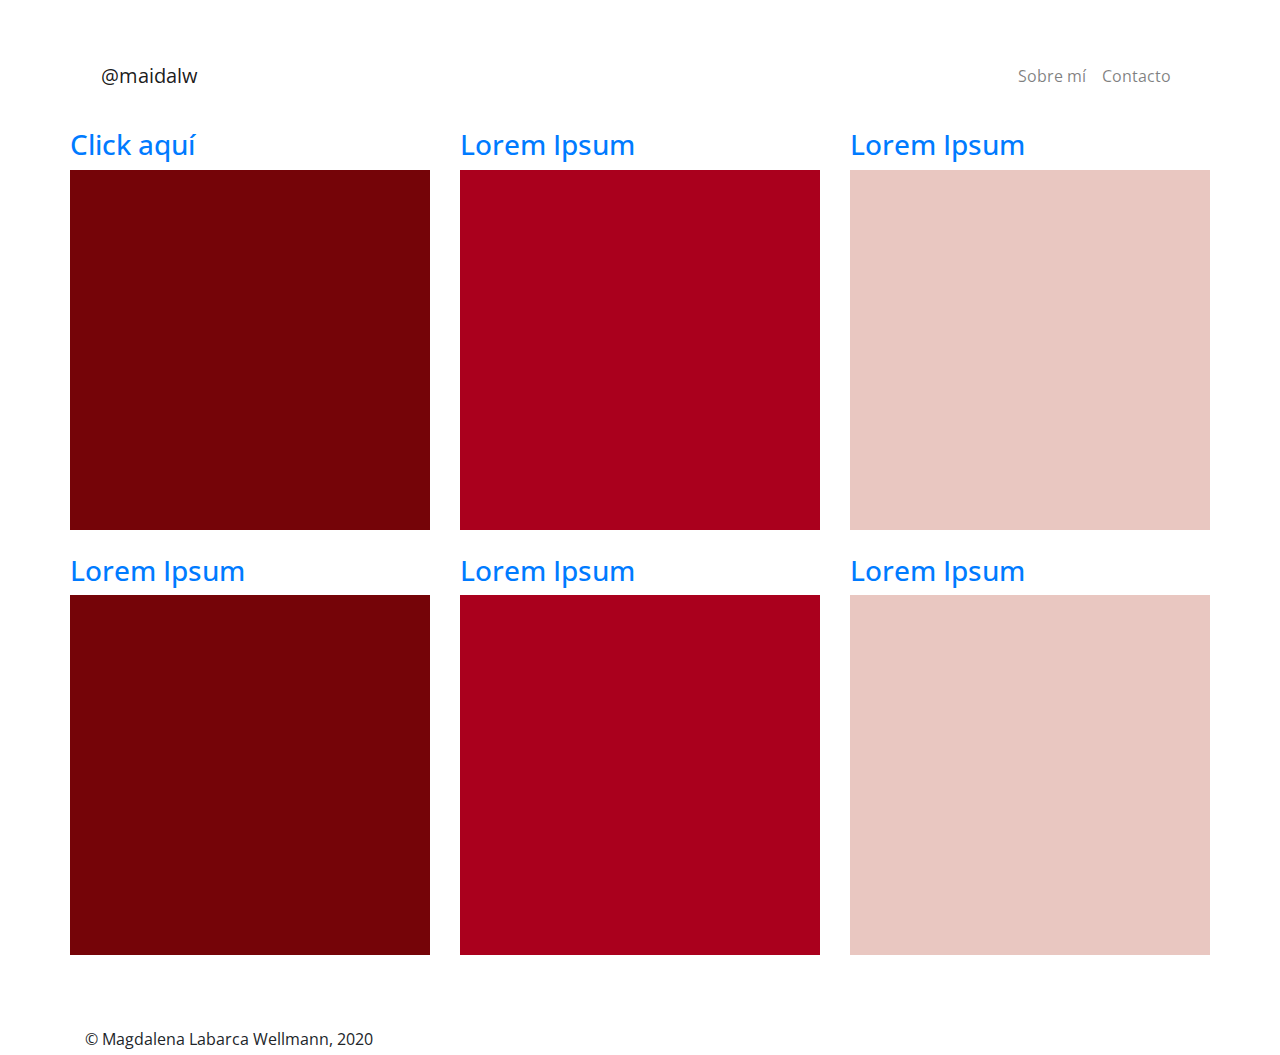
<file: index.html>
<!doctype html>
<html lang="es">
  <head>
<!-- Required meta tags -->
    <meta charset="utf-8">
    <meta name="viewport" content="width=device-width, initial-scale=1, shrink-to-fit=no">

<!-- meta tags hidden-->
    <meta name="robots" content="noindex" />
    <meta name="AdsBot-Google" content="noindex" />

<!-- Bootstrap CSS -->
    <link rel="stylesheet" href="https://stackpath.bootstrapcdn.com/bootstrap/4.4.1/css/bootstrap.min.css" integrity="sha384-Vkoo8x4CGsO3+Hhxv8T/Q5PaXtkKtu6ug5TOeNV6gBiFeWPGFN9MuhOf23Q9Ifjh" crossorigin="anonymous">

<!-- estilo -->
   <style>
    @import url('https://fonts.googleapis.com/css2?family=Open+Sans:wght@300&display=swap');
    body{

    font-family: 'Open Sans', sans-serif;

    }
</style>

    <title>@maidalw</title>

   <!-- no me funciona uwu
    <link href="https://fonts.googleapis.com/css2?family=Open+Sans:wght@300&display=swap" rel="stylesheet">

    <link href="estilo.css" rel="stylesheet"/>
    -->
  </head>

 <body class="bg-white pt-5">

  <div class="container">
  <header>
    <!-- navbar -->
    <nav class="navbar navbar-expand-md navbar-light bg-white mb-4">
  <a class="navbar-brand" href="index.html">@maidalw<span class="sr-only">(current)</span></a>
  <button class="navbar-toggler" type="button" data-toggle="collapse" data-target="#navbarCollapse" aria-controls="navbarCollapse" aria-expanded="false" aria-label="Toggle navigation">
    <span class="navbar-toggler-icon"></span>
  </button>
  <div class="collapse navbar-collapse" id="navbarCollapse">
    <ul class="navbar-nav ml-auto">
      <li class="nav-item">
        <a class="nav-link" href="page-1.html">Sobre mí</a>
      </li>
      <li class="nav-item">
        <a class="nav-link" href="page-2.html">Contacto</a>
      </li>
    </ul>
    </div>
  </div>
</nav>
   </header>

 <!-- PORTAFOLIO -->
     <section class="section site-portfolio">
      <div class="container">
        <div class="row mb-5 align-items-center">
          <div class="col-md-12 col-lg-6 mb-4 mb-lg-0" data-aos="fade-up">
             <div class="col-md-12 col-lg-6 text-left text-lg-right" data-aos="fade-up" data-aos-delay="100">
          </div>
        </div>
        <div id="portfolio-grid" class="row no-gutter" data-aos="fade-up" data-aos-delay="200">
          <div class="item web col-sm-6 col-md-4 col-lg-4 mb-4">
            <a href="proyecto-1.html" class="item-wrap fancybox text-decoration-none">
              <div class="work-info">
                <h3>Click aquí</h3>
        
              </div>
              <img class="img-fluid" src="1.jpg">
            </a>
          </div>
          <div class="item photography col-sm-6 col-md-4 col-lg-4 mb-4">
            <a href="#" class="item-wrap fancybox text-decoration-none">
              <div class="work-info">
                <h3>Lorem Ipsum</h3>
                
              </div>
              <img class="img-fluid" src="2.jpg">
            </a>
          </div>
          <div class="item branding col-sm-6 col-md-4 col-lg-4 mb-4">
            <a href="#" class="item-wrap fancybox text-decoration-none">
              <div class="work-info">
                <h3>Lorem Ipsum</h3>
               
              </div>
              <img class="img-fluid" src="3.jpg">
            </a>
          </div>
          <div class="item design col-sm-6 col-md-4 col-lg-4 mb-4">
            <a href="#" class="item-wrap fancybox text-decoration-none">
              <div class="work-info">
                <h3>Lorem Ipsum</h3>
    
              </div>
              <img class="img-fluid" src="1.jpg">
            </a>
          </div>
          <div class="item photography col-sm-6 col-md-4 col-lg-4 mb-4">
            <a href="#" class="item-wrap fancybox text-decoration-none">
              <div class="work-info">
                <h3>Lorem Ipsum</h3>
       
              </div>
              <img class="img-fluid" src="2.jpg">
            </a>
          </div>
          <div class="item branding col-sm-6 col-md-4 col-lg-4 mb-4">
            <a href="#" class="item-wrap fancybox text-decoration-none">
              <div class="work-info">
                <h3>Lorem Ipsum</h3>
                
              </div>
              <img class="img-fluid" src="3.jpg">
            </a>
          </div>
        </div>
      </div>
    </section>

<script src="https://code.jquery.com/jquery-3.5.1.min.js" integrity="sha256-9/aliU8dGd2tb6OSsuzixeV4y/faTqgFtohetphbbj0=" crossorigin="anonymous"></script>
    <script src="https://cdn.jsdelivr.net/npm/popper.js@1.16.0/dist/umd/popper.min.js" integrity="sha384-Q6E9RHvbIyZFJoft+2mJbHaEWldlvI9IOYy5n3zV9zzTtmI3UksdQRVvoxMfooAo" crossorigin="anonymous"></script>
    <script src="https://stackpath.bootstrapcdn.com/bootstrap/4.4.1/js/bootstrap.min.js" integrity="sha384-wfSDF2E50Y2D1uUdj0O3uMBJnjuUD4Ih7YwaYd1iqfktj0Uod8GCExl3Og8ifwB6" crossorigin="anonymous"></script>

  <footer class="footer" role="contentinfo">
    <div class="container">
      <div class="row">
        <div class="col-sm-6">
          <p class="mb-1">&copy; Magdalena Labarca Wellmann, 2020</p>
          
        </div>
      </div>
    </div>
  </footer>
  </body>
</html>
</file>
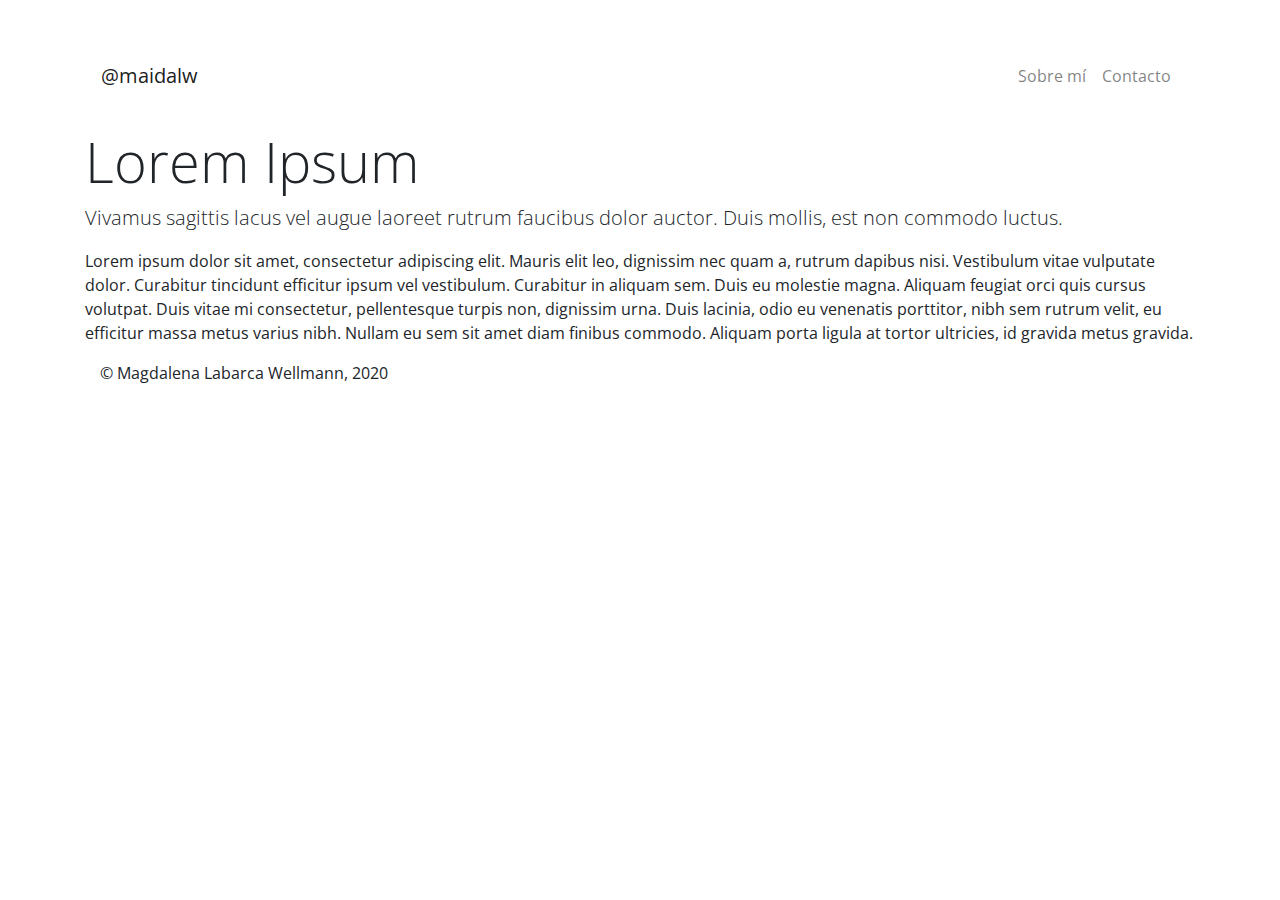
<file: page-1.html>
<!doctype html>
<html lang="es">
  <head>
<!-- Required meta tags -->
    <meta charset="utf-8">
    <meta name="viewport" content="width=device-width, initial-scale=1, shrink-to-fit=no">

<!-- meta tags hidden-->
    <meta name="robots" content="noindex" />
    <meta name="AdsBot-Google" content="noindex" />

<!-- Bootstrap CSS -->
    <link rel="stylesheet" href="https://stackpath.bootstrapcdn.com/bootstrap/4.4.1/css/bootstrap.min.css" integrity="sha384-Vkoo8x4CGsO3+Hhxv8T/Q5PaXtkKtu6ug5TOeNV6gBiFeWPGFN9MuhOf23Q9Ifjh" crossorigin="anonymous">

<!-- estilo -->
   <style>
    @import url('https://fonts.googleapis.com/css2?family=Open+Sans:wght@300&display=swap');
    body{

    font-family: 'Open Sans', sans-serif;

    }
</style>

    <title>@maidalw</title>

   <!-- 
    <link href="https://fonts.googleapis.com/css2?family=Open+Sans:wght@300&display=swap" rel="stylesheet">

    <link href="css/estilo.css" rel="stylesheet"/>
    -->
  </head>
 <body class="bg-white pt-5">

  <div class="container">
  <header>
    <!-- navbar -->
    <nav class="navbar navbar-expand-md navbar-light bg-white mb-4">
  <a class="navbar-brand" href="index.html">@maidalw</a>
  <button class="navbar-toggler" type="button" data-toggle="collapse" data-target="#navbarCollapse" aria-controls="navbarCollapse" aria-expanded="false" aria-label="Toggle navigation">
    <span class="navbar-toggler-icon"></span>
  </button>
  <div class="collapse navbar-collapse" id="navbarCollapse">
    <ul class="navbar-nav ml-auto">
      <li class="nav-item">
        <a class="nav-link" href="page-1.html">Sobre mí<span class="sr-only">(current)</span></a>
      </li>
      <li class="nav-item">
        <a class="nav-link" href="page-2.html">Contacto</a>
      </li>
    </ul>
    </div>
  </div>
</nav>

   </header>
<!-- TEXTO Sobre mí -->
  <div class="container">
<h1 class= "display-4">Lorem Ipsum</h1>
<p class="lead ">
  Vivamus sagittis lacus vel augue laoreet rutrum faucibus dolor auctor. Duis mollis, est non commodo luctus.
</p>
<p> Lorem ipsum dolor sit amet, consectetur adipiscing elit. Mauris elit leo, dignissim nec quam a, rutrum dapibus nisi. Vestibulum vitae vulputate dolor. Curabitur tincidunt efficitur ipsum vel vestibulum. Curabitur in aliquam sem. Duis eu molestie magna. Aliquam feugiat orci quis cursus volutpat. Duis vitae mi consectetur, pellentesque turpis non, dignissim urna. Duis lacinia, odio eu venenatis porttitor, nibh sem rutrum velit, eu efficitur massa metus varius nibh. Nullam eu sem sit amet diam finibus commodo. Aliquam porta ligula at tortor ultricies, id gravida metus gravida.</p>

<script src="https://code.jquery.com/jquery-3.5.1.min.js" integrity="sha256-9/aliU8dGd2tb6OSsuzixeV4y/faTqgFtohetphbbj0=" crossorigin="anonymous"></script>
    <script src="https://cdn.jsdelivr.net/npm/popper.js@1.16.0/dist/umd/popper.min.js" integrity="sha384-Q6E9RHvbIyZFJoft+2mJbHaEWldlvI9IOYy5n3zV9zzTtmI3UksdQRVvoxMfooAo" crossorigin="anonymous"></script>
    <script src="https://stackpath.bootstrapcdn.com/bootstrap/4.4.1/js/bootstrap.min.js" integrity="sha384-wfSDF2E50Y2D1uUdj0O3uMBJnjuUD4Ih7YwaYd1iqfktj0Uod8GCExl3Og8ifwB6" crossorigin="anonymous"></script>
     <footer class="footer" role="contentinfo">
    <div class="container">
      <div class="row">
        <div class="col-sm-6">
          <p class="mb-1">&copy; Magdalena Labarca Wellmann, 2020</p>
          
        </div>
      </div>
    </div>
  </footer>
  </body>
</html>
</file>
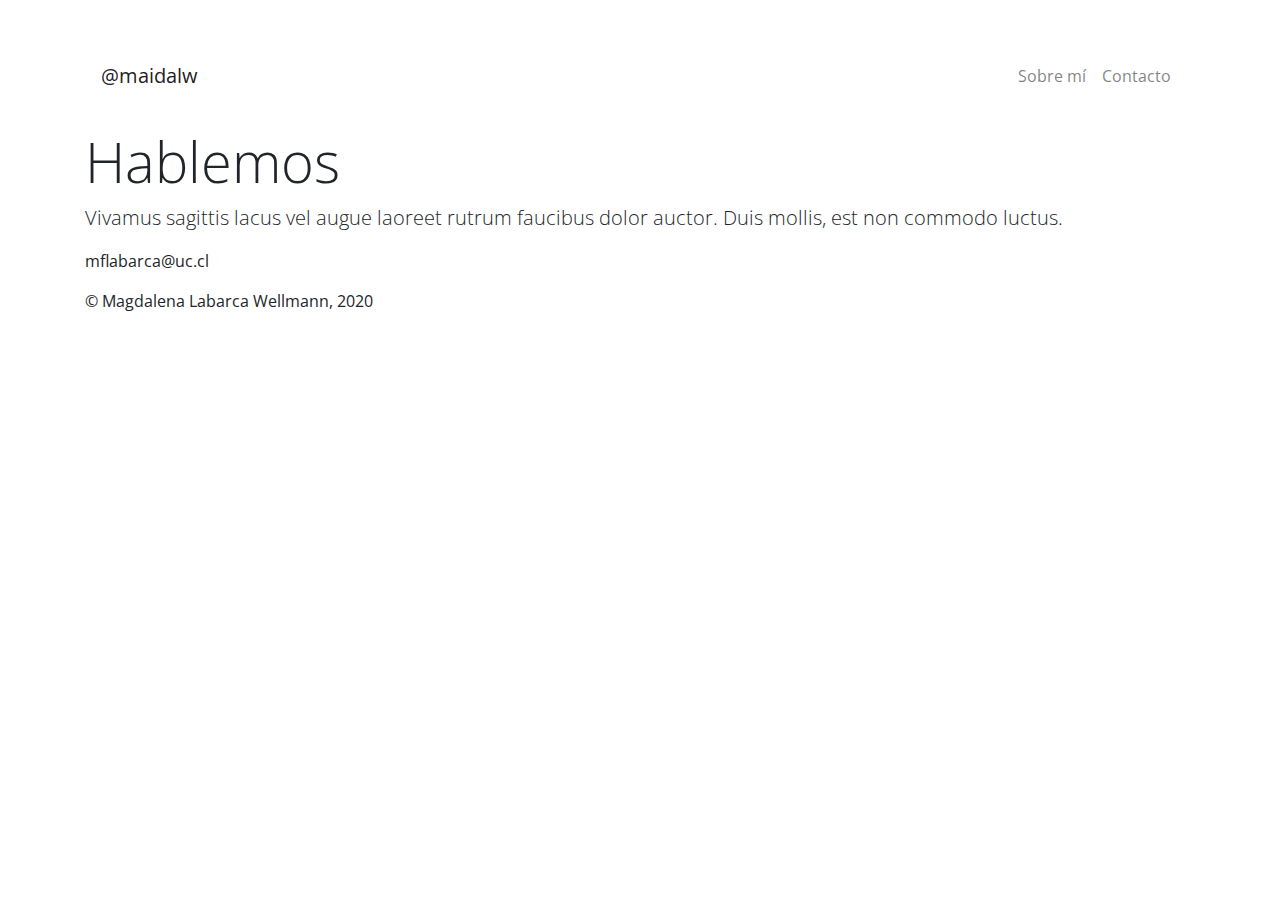
<file: page-2.html>
<!doctype html>
<html lang="es">
  <head>
<!-- Required meta tags -->
    <meta charset="utf-8">
    <meta name="viewport" content="width=device-width, initial-scale=1, shrink-to-fit=no">

<!-- meta tags hidden-->
    <meta name="robots" content="noindex" />
    <meta name="AdsBot-Google" content="noindex" />

<!-- Bootstrap CSS -->
    <link rel="stylesheet" href="https://stackpath.bootstrapcdn.com/bootstrap/4.4.1/css/bootstrap.min.css" integrity="sha384-Vkoo8x4CGsO3+Hhxv8T/Q5PaXtkKtu6ug5TOeNV6gBiFeWPGFN9MuhOf23Q9Ifjh" crossorigin="anonymous">

<!-- estilo -->
   <style>
    @import url('https://fonts.googleapis.com/css2?family=Open+Sans:wght@300&display=swap');
    body{

    font-family: 'Open Sans', sans-serif;

    }
</style>

    <title>@maidalw</title>

   <!-- 
    <link href="https://fonts.googleapis.com/css2?family=Open+Sans:wght@300&display=swap" rel="stylesheet">

    <link href="css/estilo.css" rel="stylesheet"/>
    -->
  </head>
 <body class="bg-white pt-5">

  <div class="container">
  <header>
    <!-- navbar -->
    <nav class="navbar navbar-expand-md navbar-light bg-white mb-4">
  <a class="navbar-brand" href="index.html">@maidalw</a>
  <button class="navbar-toggler" type="button" data-toggle="collapse" data-target="#navbarCollapse" aria-controls="navbarCollapse" aria-expanded="false" aria-label="Toggle navigation">
    <span class="navbar-toggler-icon"></span>
  </button>
  <div class="collapse navbar-collapse" id="navbarCollapse">
    <ul class="navbar-nav ml-auto">
      <li class="nav-item">
        <a class="nav-link" href="page-1.html">Sobre mí</a>
      </li>
      <li class="nav-item">
        <a class="nav-link" href="page-2.html">Contacto<span class="sr-only">(current)</span></a>
      </li>
    </ul>
    </div>
  </div>
</nav>

   </header>
   <div class= "container">
<h1 class= "display-4">Hablemos</h1>
<p class="lead ">
  Vivamus sagittis lacus vel augue laoreet rutrum faucibus dolor auctor. Duis mollis, est non commodo luctus.
</p>
<p>mflabarca@uc.cl</p>
</div>
<script src="https://code.jquery.com/jquery-3.5.1.min.js" integrity="sha256-9/aliU8dGd2tb6OSsuzixeV4y/faTqgFtohetphbbj0=" crossorigin="anonymous"></script>
    <script src="https://cdn.jsdelivr.net/npm/popper.js@1.16.0/dist/umd/popper.min.js" integrity="sha384-Q6E9RHvbIyZFJoft+2mJbHaEWldlvI9IOYy5n3zV9zzTtmI3UksdQRVvoxMfooAo" crossorigin="anonymous"></script>
    <script src="https://stackpath.bootstrapcdn.com/bootstrap/4.4.1/js/bootstrap.min.js" integrity="sha384-wfSDF2E50Y2D1uUdj0O3uMBJnjuUD4Ih7YwaYd1iqfktj0Uod8GCExl3Og8ifwB6" crossorigin="anonymous"></script>
     <footer class="footer" role="contentinfo">
    <div class="container">
      <div class="row">
        <div class="col-sm-6">
          <p class="mb-1">&copy; Magdalena Labarca Wellmann, 2020</p>
          
        </div>
      </div>
    </div>
  </footer>
  </body>
</html>
</file>
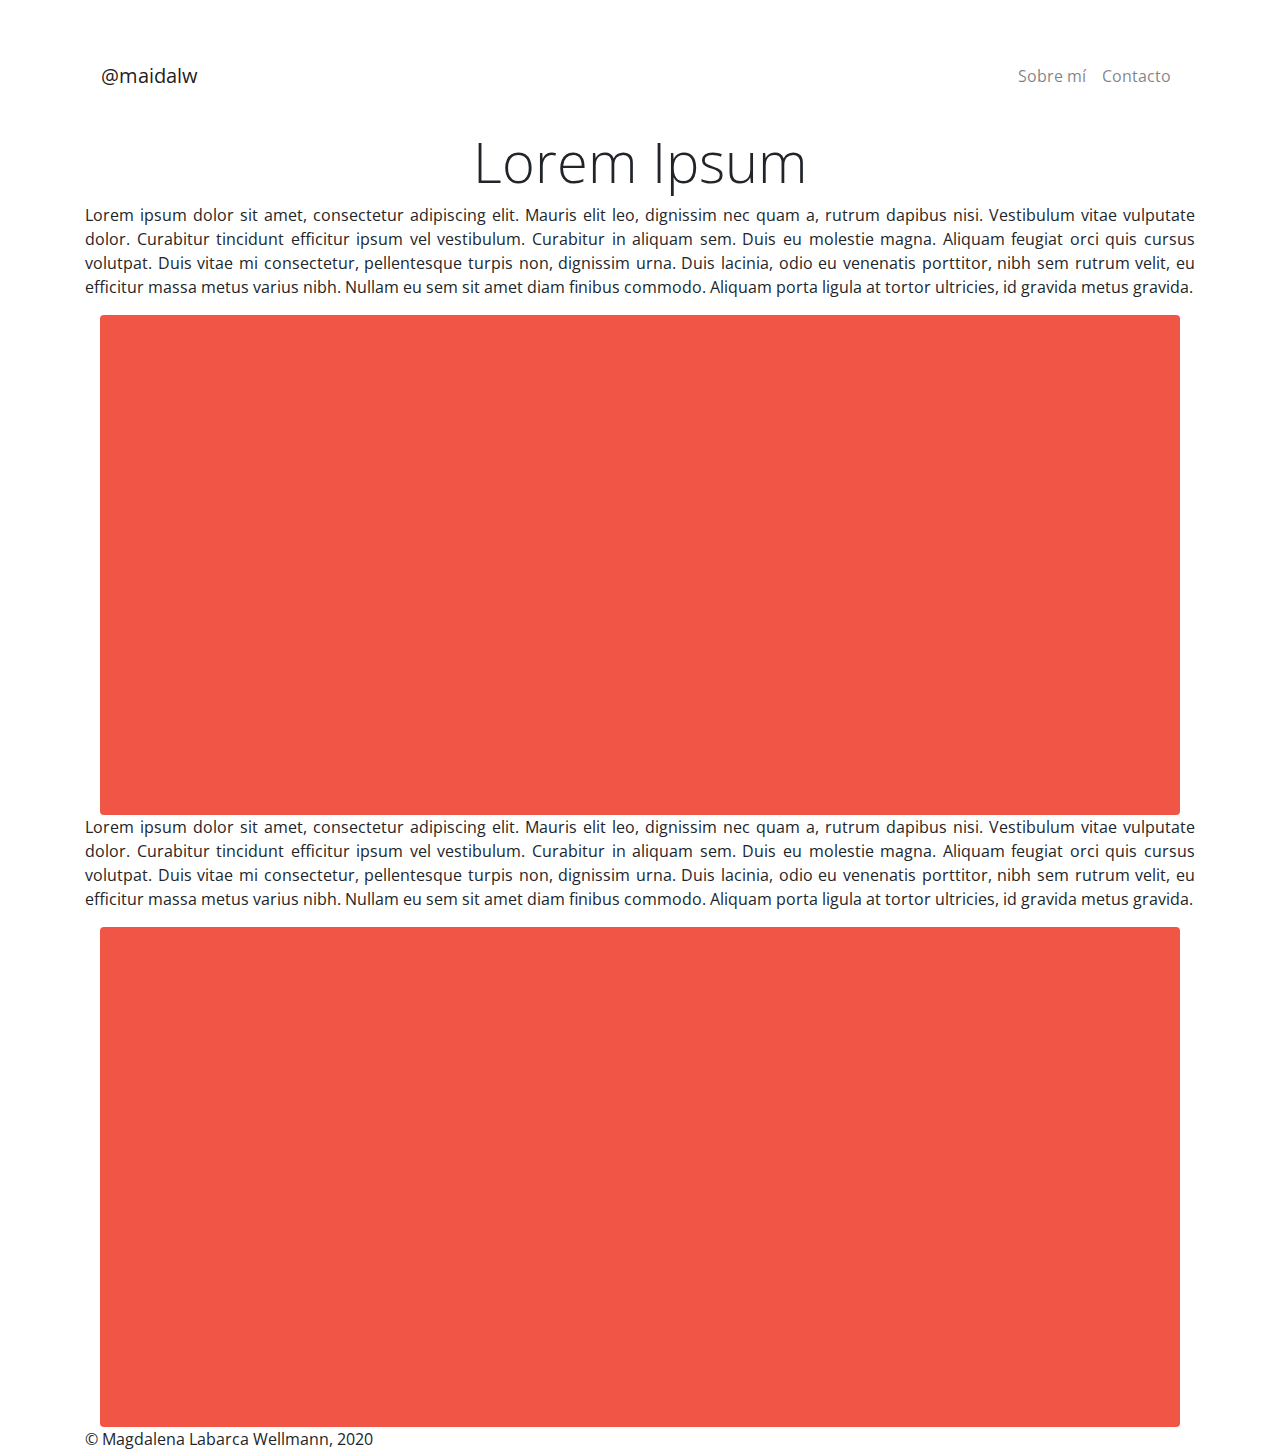
<file: proyecto-1.html>
<!doctype html>
<html lang="es">
  <head>
<!-- Required meta tags -->
    <meta charset="utf-8">
    <meta name="viewport" content="width=device-width, initial-scale=1, shrink-to-fit=no">

<!-- meta tags hidden-->
    <meta name="robots" content="noindex" />
    <meta name="AdsBot-Google" content="noindex" />

<!-- Bootstrap CSS -->
    <link rel="stylesheet" href="https://stackpath.bootstrapcdn.com/bootstrap/4.4.1/css/bootstrap.min.css" integrity="sha384-Vkoo8x4CGsO3+Hhxv8T/Q5PaXtkKtu6ug5TOeNV6gBiFeWPGFN9MuhOf23Q9Ifjh" crossorigin="anonymous">

<!-- estilo -->
   <style>
    @import url('https://fonts.googleapis.com/css2?family=Open+Sans:wght@300&display=swap');
    body{

    font-family: 'Open Sans', sans-serif;

    }
</style>

    <title>@maidalw</title>
</head>
  
 <body class="bg-white pt-5">

  <div class="container">
  <header>
    <!-- navbar -->
    <nav class="navbar navbar-expand-md navbar-light bg-white mb-4">
  <a class="navbar-brand" href="index.html">@maidalw<span class="sr-only">(current)</span></a>
  <button class="navbar-toggler" type="button" data-toggle="collapse" data-target="#navbarCollapse" aria-controls="navbarCollapse" aria-expanded="false" aria-label="Toggle navigation">
    <span class="navbar-toggler-icon"></span>
  </button>
  <div class="collapse navbar-collapse" id="navbarCollapse">
    <ul class="navbar-nav ml-auto">
      <li class="nav-item">
        <a class="nav-link" href="page-1.html">Sobre mí</a>
      </li>
      <li class="nav-item">
        <a class="nav-link" href="page-2.html">Contacto</a>
      </li>
    </ul>
    </div>
  </div>
</nav>
   </header>

 <div class="container">
    <div class= "text-center">
    <h1 class= "display-4">Lorem Ipsum</h1>

<p class= "text-justify"> Lorem ipsum dolor sit amet, consectetur adipiscing elit. Mauris elit leo, dignissim nec quam a, rutrum dapibus nisi. Vestibulum vitae vulputate dolor. Curabitur tincidunt efficitur ipsum vel vestibulum. Curabitur in aliquam sem. Duis eu molestie magna. Aliquam feugiat orci quis cursus volutpat. Duis vitae mi consectetur, pellentesque turpis non, dignissim urna. Duis lacinia, odio eu venenatis porttitor, nibh sem rutrum velit, eu efficitur massa metus varius nibh. Nullam eu sem sit amet diam finibus commodo. Aliquam porta ligula at tortor ultricies, id gravida metus gravida.</p>
<img src="p1.jpg" alt="proyecto 1" class="rounded">


<p class= "text-justify"> Lorem ipsum dolor sit amet, consectetur adipiscing elit. Mauris elit leo, dignissim nec quam a, rutrum dapibus nisi. Vestibulum vitae vulputate dolor. Curabitur tincidunt efficitur ipsum vel vestibulum. Curabitur in aliquam sem. Duis eu molestie magna. Aliquam feugiat orci quis cursus volutpat. Duis vitae mi consectetur, pellentesque turpis non, dignissim urna. Duis lacinia, odio eu venenatis porttitor, nibh sem rutrum velit, eu efficitur massa metus varius nibh. Nullam eu sem sit amet diam finibus commodo. Aliquam porta ligula at tortor ultricies, id gravida metus gravida.</p>
<img src="p1.jpg" alt="proyecto 1" class="rounded">
</div>
</div>


   <script src="https://code.jquery.com/jquery-3.5.1.min.js" integrity="sha256-9/aliU8dGd2tb6OSsuzixeV4y/faTqgFtohetphbbj0=" crossorigin="anonymous"></script>
    <script src="https://cdn.jsdelivr.net/npm/popper.js@1.16.0/dist/umd/popper.min.js" integrity="sha384-Q6E9RHvbIyZFJoft+2mJbHaEWldlvI9IOYy5n3zV9zzTtmI3UksdQRVvoxMfooAo" crossorigin="anonymous"></script>
    <script src="https://stackpath.bootstrapcdn.com/bootstrap/4.4.1/js/bootstrap.min.js" integrity="sha384-wfSDF2E50Y2D1uUdj0O3uMBJnjuUD4Ih7YwaYd1iqfktj0Uod8GCExl3Og8ifwB6" crossorigin="anonymous"></script>

  <footer class="footer" role="contentinfo">
    <div class="container">
      <div class="row">
        <div class="col-sm-6">
          <p class="mb-1">&copy; Magdalena Labarca Wellmann, 2020</p>
          
        </div>
      </div>
    </div>
  </footer>
  </body>
</html>
</file>
<file: estilo.css>
@import url('https://fonts.googleapis.com/css2?family=Open+Sans:wght@300&display=swap');

:root {
 --light: ##fa5788;

	 font-family-sans-serif: 'Open Sans', sans-serif;

	}
</file>
